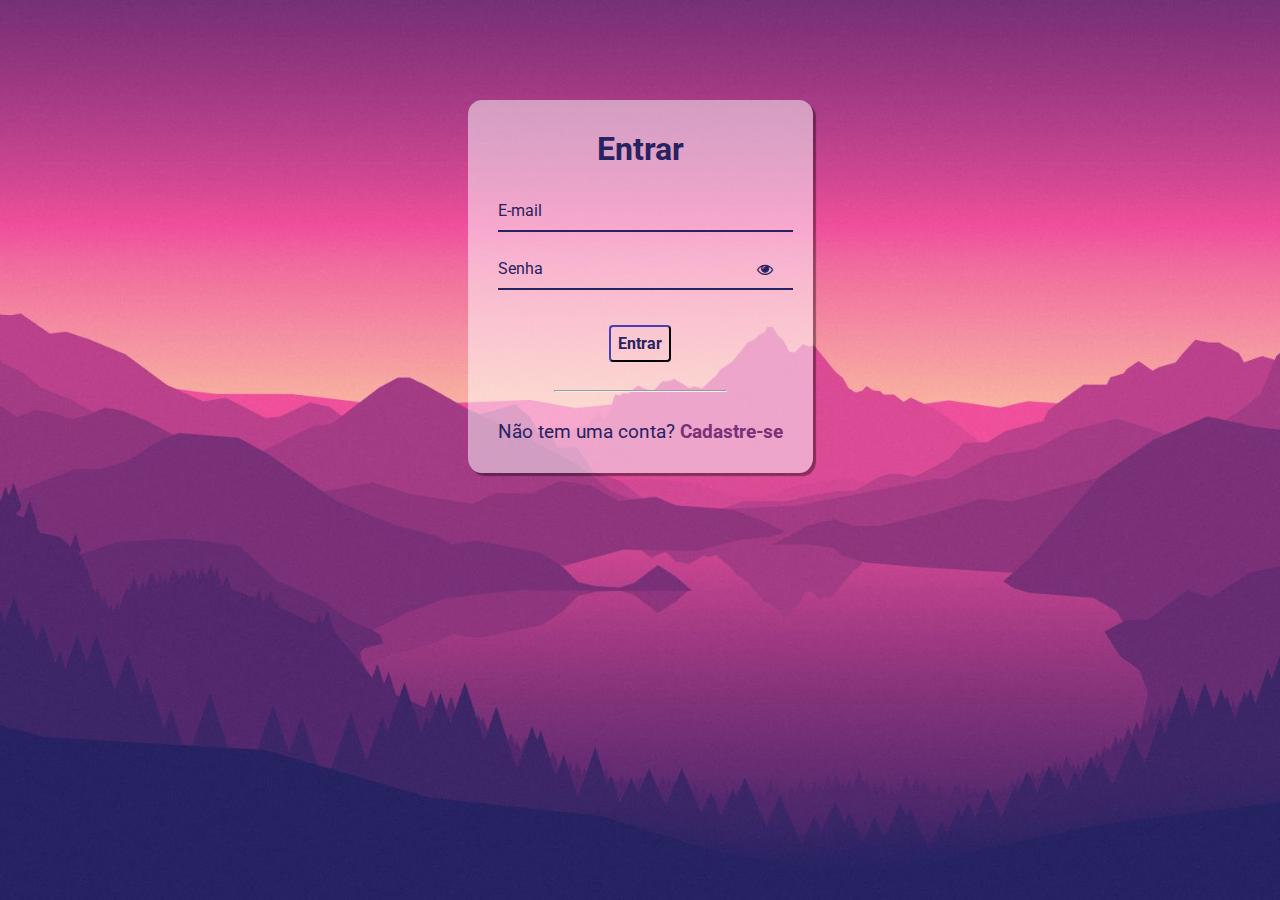
<file: sistema_financeiro/index.html>
<!DOCTYPE html>
<html lang="pt-br">
  <head>
    <meta charset="UTF-8" />
    <meta http-equiv="X-UA-Compatible" content="IE=edge" />
    <meta name="viewport" content="width=device-width, initial-scale=1.0" />
    <link
      rel="stylesheet"
      href="https://stackpath.bootstrapcdn.com/font-awesome/4.7.0/css/font-awesome.min.css"
    />
    <link rel="stylesheet" href="assets/css/signin.css" />
    <title>Goliath National Bank</title>
  </head>
  <body>
    <div class="container">
      <div class="card">
        <h1>Entrar</h1>

        <div id="msgError"></div>

        <div class="label-float">
          <input type="text" id="email" paceholder="" required />
          <label id="emailLabel" for="email">E-mail</label>
        </div>

        <div class="label-float">
          <input type="password" id="senha" paceholder="" required />
          <label id="senhaLabel" for="senha">Senha</label>
          <i class="fa fa-eye" aria-hidden="true"></i>
        </div>

        <div class="justify-center">
          <button onclick="entrar()">Entrar</button>
        </div>

        <div class="justify-center">
          <hr />
        </div>

        <p>
          Não tem uma conta?
          <a href="assets/html/signup.html">
            Cadastre-se
          </a>
        </p>
      </div>
    </div>

    <script src="assets/js/signin.js"></script>
  </body>
</html>
</file>
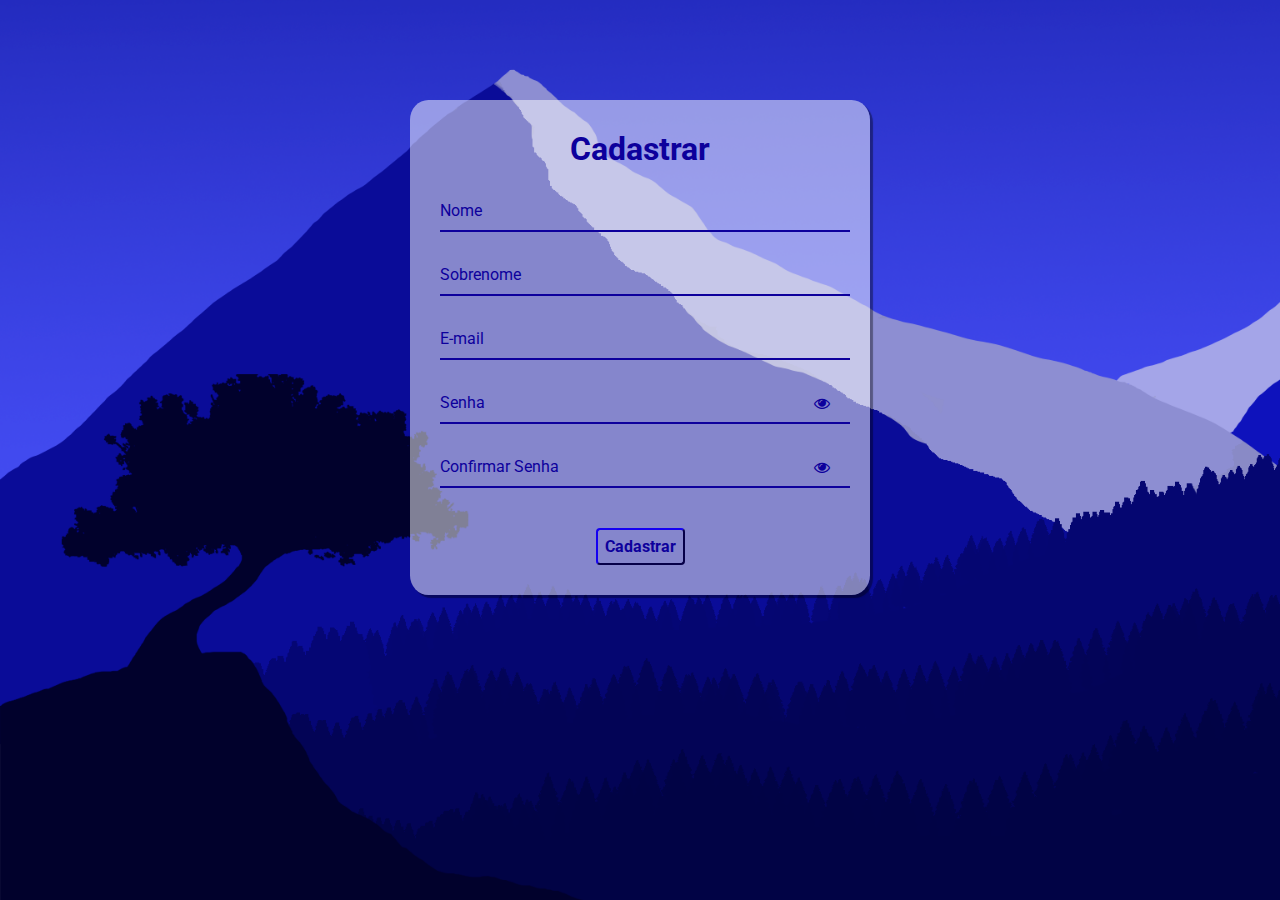
<file: sistema_financeiro/assets/html/signup.html>
<!DOCTYPE html>
<html lang="pt-br">
  <head>
    <meta charset="UTF-8" />
    <meta http-equiv="X-UA-Compatible" content="IE=edge" />
    <meta name="viewport" content="width=device-width, initial-scale=1.0" />
    <link
      rel="stylesheet"
      href="https://stackpath.bootstrapcdn.com/font-awesome/4.7.0/css/font-awesome.min.css"
    />
    <link rel="stylesheet" href="../css/signup.css" />
    <title>Singup</title>
  </head>
  <body>
    <div class="container">
      <div class="card">
        <h1>Cadastrar</h1>

        <div id="msgError"></div>
        <div id="msgSuccess"></div>

        <div class="label-float">
          <input type="text" id="nome" placeholder=" " required />
          <label id="labelNome" for="nome">Nome</label>
        </div>

        <div class="label-float">
          <input type="text" id="sobrenome" placeholder=" " required />
          <label id="labelSobreNome" for="sobrenome">Sobrenome</label>
        </div>

        <div class="label-float">
          <input type="text" id="email" placeholder=" " required />
          <label id="labelEmail" for="email">E-mail</label>
        </div>

        <div class="label-float">
          <input type="password" id="senha" placeholder=" " required />
          <label id="labelSenha" for="senha">Senha</label>
          <i id="verSenha" class="fa fa-eye" aria-hidden="true"></i>
        </div>

        <div class="label-float">
          <input type="password" id="confirmSenha" placeholder=" " required />
          <label id="labelConfirmSenha" for="confirmSenha"
            >Confirmar Senha</label
          >
          <i id="verConfirmSenha" class="fa fa-eye" aria-hidden="true"></i>
        </div>

        <div class="justify-center">
          <form action="cadastro.php" method="POST">
          <button onclick="cadastrar()">Cadastrar</button>
        </div>
      </div>
    </div>

    <script src="../js/signup.js"></script>
  </body>
</html>
</file>
<file: sistema_financeiro/assets/css/signin.css>
@import url('https://fonts.googleapis.com/css2?family=Roboto:ital,wght@0,100;0,300;0,400;0,500;0,700;0,900;1,100;1,300;1,400;1,500;1,700;1,900&display=swap');

* {
  margin: 0;
  padding: 0;
  font-family: 'Roboto', sans-serif;
}

body {
  background-image: url("../images/bg-signin.jpg");
  background-repeat: no-repeat;
  background-size: cover;
  background-attachment: fixed
  
}

.container {
  display: flex;
  justify-content: center;
  width: 100%;
  margin-top: 100px;
}

.card {
  background-color: #ffffff80;
  padding: 30px;
  border-radius: 4%;
  box-shadow: 3px 3px 1px 0px #00000060
}

h1{
  text-align: center;
  margin-bottom: 20px;
  color: #272262
}

.label-float input{
  width: 100%;
  padding: 5px 5px;
  display: inline-block;
  border: 0;
  border-bottom: 2px solid #272262;
  background-color: transparent;
  outline: none;
  min-width: 180px;
  font-size: 16px;
  transition: all .3s ease-out;
  border-radius: 0;
  
}

.label-float{
  position: relative;
  padding-top: 13px;
  margin-top: 5%;
  margin-bottom: 5%;
}

.label-float input:focus{
  border-bottom: 2px solid #4038a0;
}

.label-float label{
  color: #272262;
  pointer-events: none;
  position: absolute;
  top: 0;
  left: 0;
  margin-top: 13px;
  transition: all .3s ease-out;
}

.label-float input:focus + label,
.label-float input:valid + label{
  font-size: 13px;
  margin-top: 0;
  color: #4038a0
}

button{
  background-color: transparent;
  border-color: #272262;
  color: #272262;
  padding: 7px;
  font-weight: bold;
  font-size: 12pt;
  margin-top: 20px;
  border-radius: 4px;
  cursor: pointer;
  outline: none;
  transition: all .4s ease-out;
}

button:hover{
  background-color: #272262;
  color: #fff;
}

.justify-center{
  display: flex;
  justify-content: center;
}

hr{
  margin-top: 10%;
  margin-bottom: 10%;
  width: 60%;
}

p{
  color: #272262;
  font-size: 14pt;
  text-align: center;
}

a{
  color: #7a3077;
  font-weight: bold;
  text-decoration: none;
  transition: all .3s ease-out;
}

a:hover{
  color: #272262;
}

.fa-eye{
  position: absolute;
  top: 15px;
  right: 10px;
  cursor: pointer;
  color: #272262;
}

 #msgError{
  text-align: center;
  color: #ff0000;
  background-color: #ffbbbb;
  padding: 10px;
  border-radius: 4px;
  display: none;
}
</file>
<file: sistema_financeiro/assets/css/signup.css>
@import url('https://fonts.googleapis.com/css2?family=Roboto:ital,wght@0,100;0,300;0,400;0,500;0,700;0,900;1,100;1,300;1,400;1,500;1,700;1,900&display=swap');

* {
  margin: 0;
  padding: 0;
  font-family: 'Roboto', sans-serif;
}

body {
  background-image: url("../images/bg-signup.png");
  background-repeat: no-repeat;
  background-size: cover;
  background-attachment: fixed
  
}

.container {
  display: flex;
  justify-content: center;
  width: 100%;
  margin-top: 100px;
}

.card {
  background-color: #ffffff80;
  padding: 30px;
  border-radius: 4%;
  box-shadow: 3px 3px 1px 0px #00000060;
  width: 400px;
}

h1{
  text-align: center;
  margin-bottom: 20px;
  color: #0d009c
}

.label-float input{
  width: 100%;
  padding: 5px 5px;
  display: inline-block;
  border: 0;
  border-bottom: 2px solid #0d009c;
  background-color: transparent;
  outline: none;
  min-width: 180px;
  font-size: 16px;
  transition: all .3s ease-out;
  border-radius: 0;
  
}

.label-float{
  position: relative;
  padding-top: 13px;
  margin-top: 5%;
  margin-bottom: 5%;
}

.label-float input:focus{
  border-bottom: 2px solid #4038a0;
}

.label-float label{
  color: #0d009c;
  pointer-events: none;
  position: absolute;
  top: 0;
  left: 0;
  margin-top: 13px;
  transition: all .3s ease-out;
}

.label-float input:focus + label,
.label-float input:valid + label{
  font-size: 13px;
  margin-top: 0;
  color: #4038a0
}

button{
  background-color: transparent;
  border-color: #0d009c;
  color: #0d009c;
  padding: 7px;
  font-weight: bold;
  font-size: 12pt;
  margin-top: 20px;
  border-radius: 4px;
  cursor: pointer;
  outline: none;
  transition: all .4s ease-out;
}

button:hover{
  background-color: #0d009c;
  color: #fff;
}

.justify-center{
  display: flex;
  justify-content: center;
}

.fa-eye{
  position: absolute;
  top: 15px;
  right: 10px;
  cursor: pointer;
  color: #0d009c;
}

#msgError{
  text-align: center;
  color: #ff0000;
  background-color: #ffbbbb;
  padding: 10px;
  border-radius: 4px;
  display: none;
}

#msgSuccess{
  text-align: center;
  color: #00bb00;
  background-color: #bbffbe;
  padding: 10px;
  border-radius: 4px;
  display: none;
}
</file>
